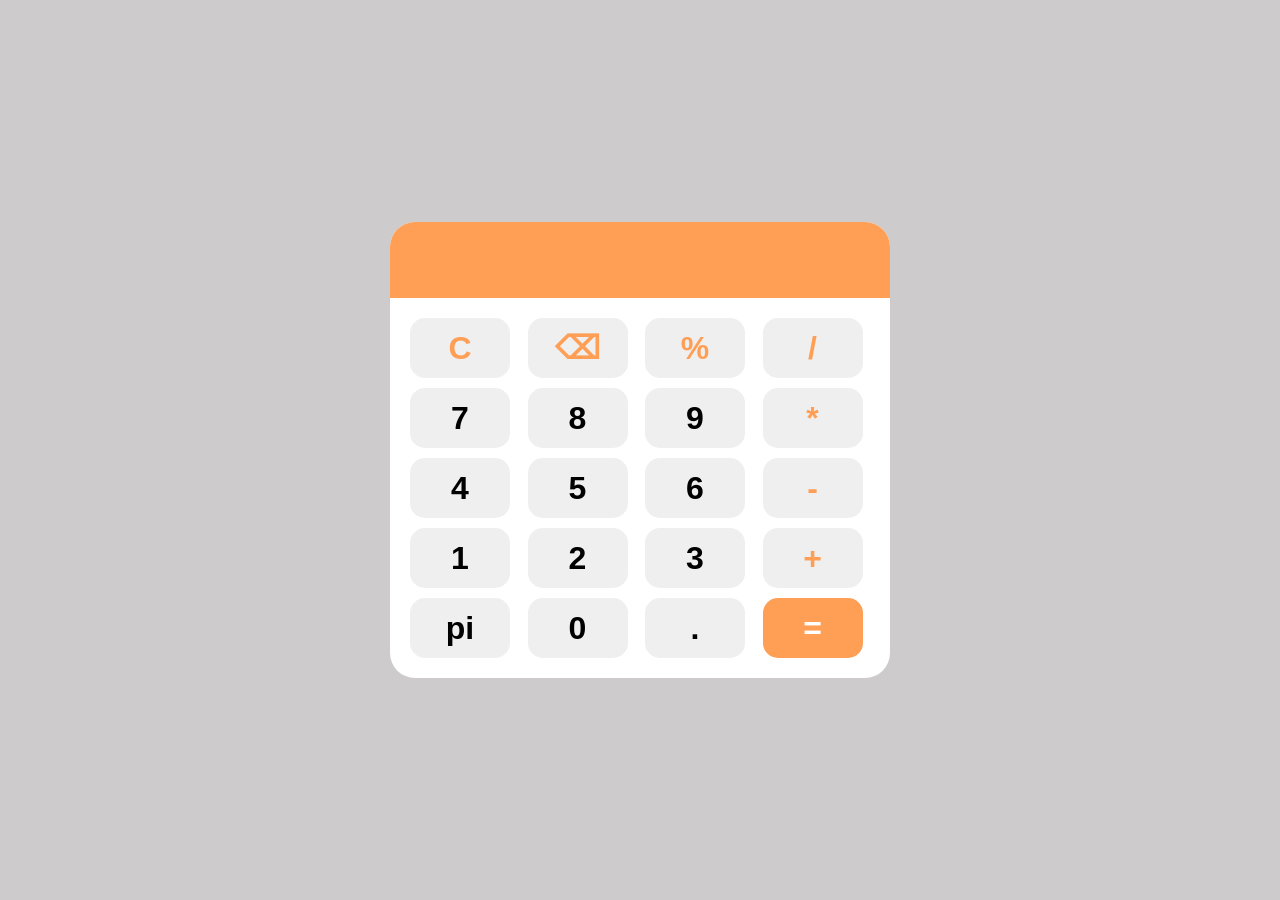
<file: index.html>
<!DOCTYPE html>
<html lang="en">
<head>
    <meta charset="UTF-8">
    <meta name="viewport" content="width=device-width, initial-scale=1.0">
    <title>Calculator</title>
    <link rel="stylesheet" href="style.css">
</head>
<body>
    <div id="calculator">
        <input id="display" readonly>
        <div id="values">
            <button onclick="clearDisplay()" class="operator-btn">C</button>
            <button onclick="backspace()" class="operator-btn">⌫</button>
            <button onclick="appendToDisplay('%')" class="operator-btn">%</button>
            <button onclick="appendToDisplay('/')" class="operator-btn">/</button>
            <button onclick="appendToDisplay('7')">7</button>
            <button onclick="appendToDisplay('8')">8</button>
            <button onclick="appendToDisplay('9')">9</button>
            <button onclick="appendToDisplay('*')" class="operator-btn">*</button>
            <button onclick="appendToDisplay('4')">4</button>
            <button onclick="appendToDisplay('5')">5</button>
            <button onclick="appendToDisplay('6')">6</button>
            <button onclick="appendToDisplay('-')" class="operator-btn">-</button>
            <button onclick="appendToDisplay('1')">1</button>
            <button onclick="appendToDisplay('2')">2</button>
            <button onclick="appendToDisplay('3')">3</button>
            <button onclick="appendToDisplay('+')" class="operator-btn">+</button>
            <button onclick="appendToDisplay('3.14')">pi</button>
            <button onclick="appendToDisplay('0')">0</button>
            <button onclick="appendToDisplay('.')">.</button>
            <button onclick="calculate()" class="equals-btn">=</button>
        </div>
    </div>
</body>
<script src="script.js"></script>
</html>
</file>
<file: style.css>
body{
    background-color: rgb(205, 203, 203);
    margin: 0;
    display: flex;
    justify-content: center;
    align-items: center;
    height: 100vh;
}

#calculator{
    font-family: 'Segoe UI', Tahoma, Geneva, Verdana, sans-serif;
    background-color: white;
    border-radius: 25px;
    max-width: 500px;
    overflow: hidden;
}

#display{
    width: 100%;
    font-size: 3rem;
    text-align: right;
    border: none;
    background-color: #ff9f56;
    color: white;
    padding-top: 4%;
}

#values{
    display: grid;
    grid-template-columns: repeat(4, 1fr) ;
    grid-template-rows: auto;
    gap: 10px;
    padding: 20px;
}

button{
    width: 100px;
    height: 60px;
    gap: 2px;
    border: none;
    border-radius: 15px;
    font-size: 2rem;
    font-weight: bold;
    cursor: pointer;
    transition: all 0.1s;
}

button:hover{
    background-color: rgb(187, 182, 182);
}

button:active{
    background-color: rgb(172, 168, 168);
    transform: scale(0.95);
}

.operator-btn{
    color: #ff9f56;
}

.operator-btn:hover{
    color: #f6964c;
}

.equals-btn{
    background-color: #ff9f56;
    color: white;
}

.equals-btn:hover{
    background-color: #f9903f;
    color: white;
}
</file>
